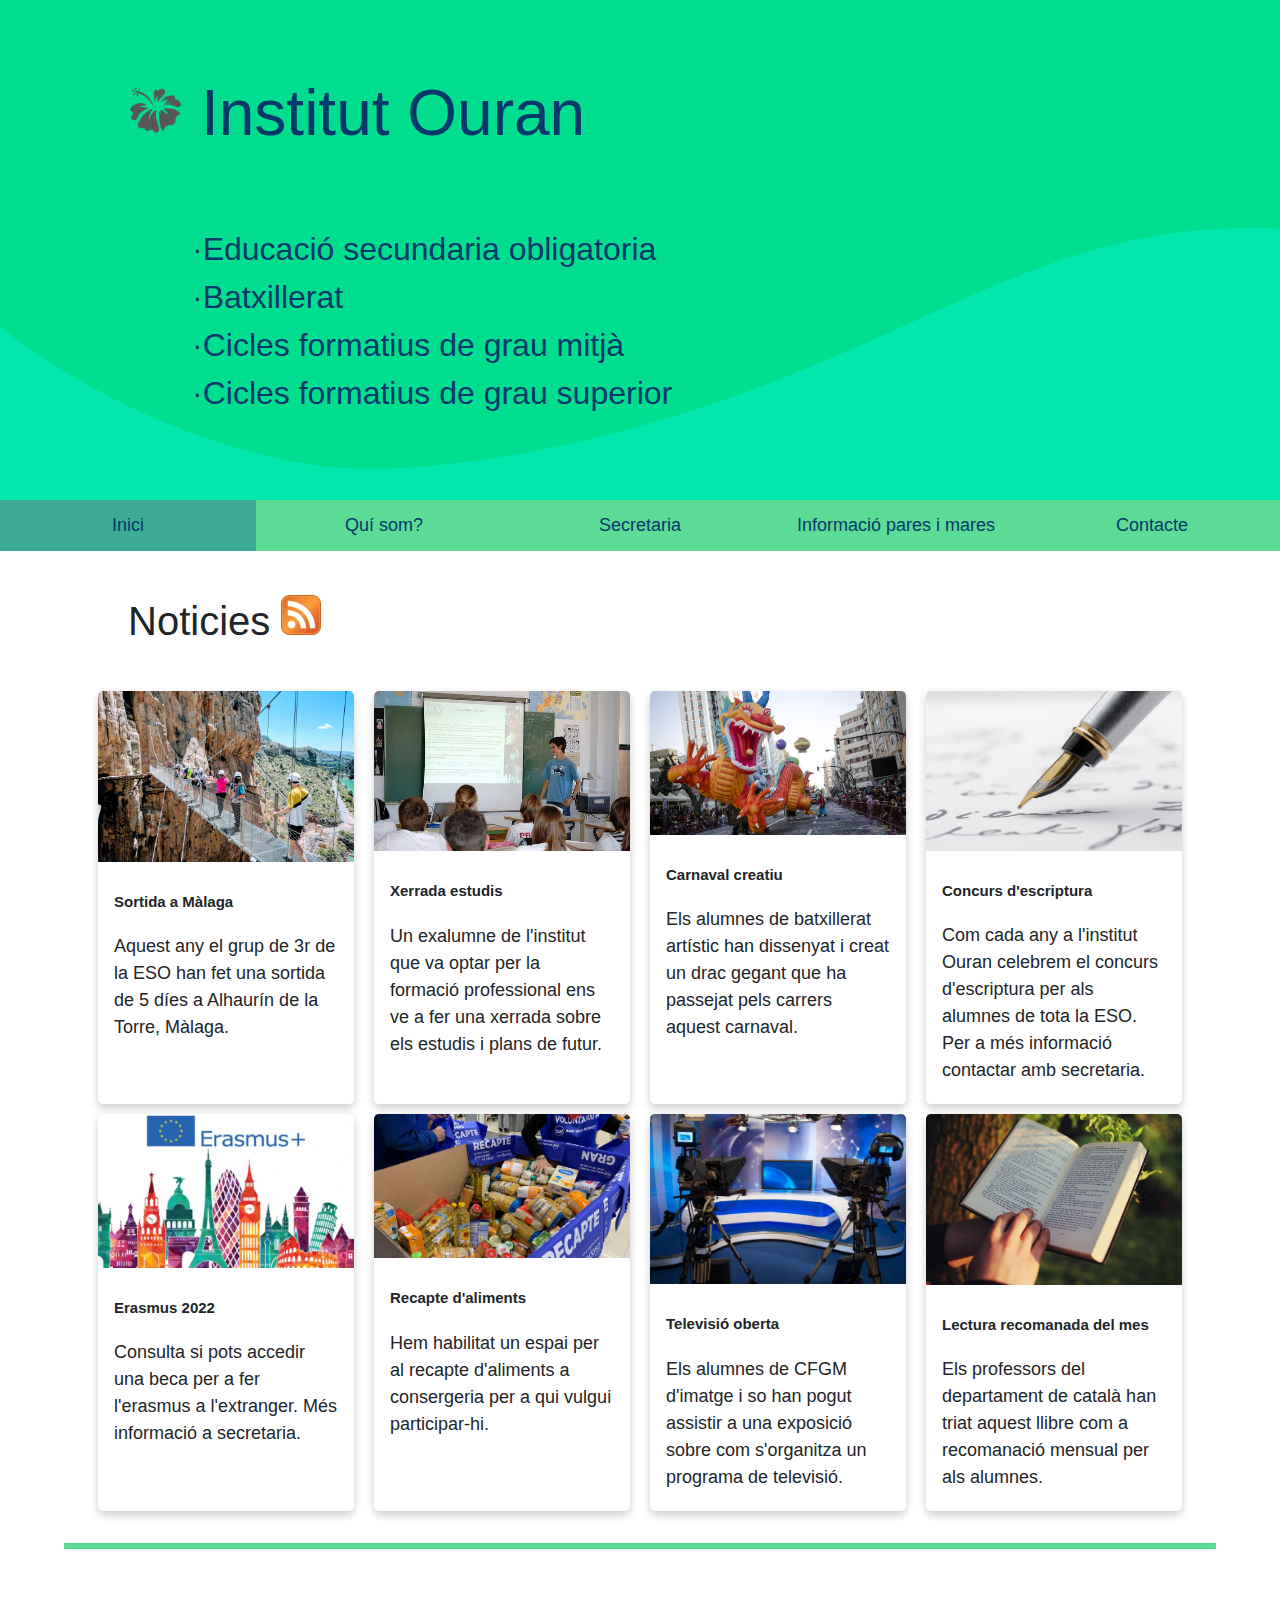
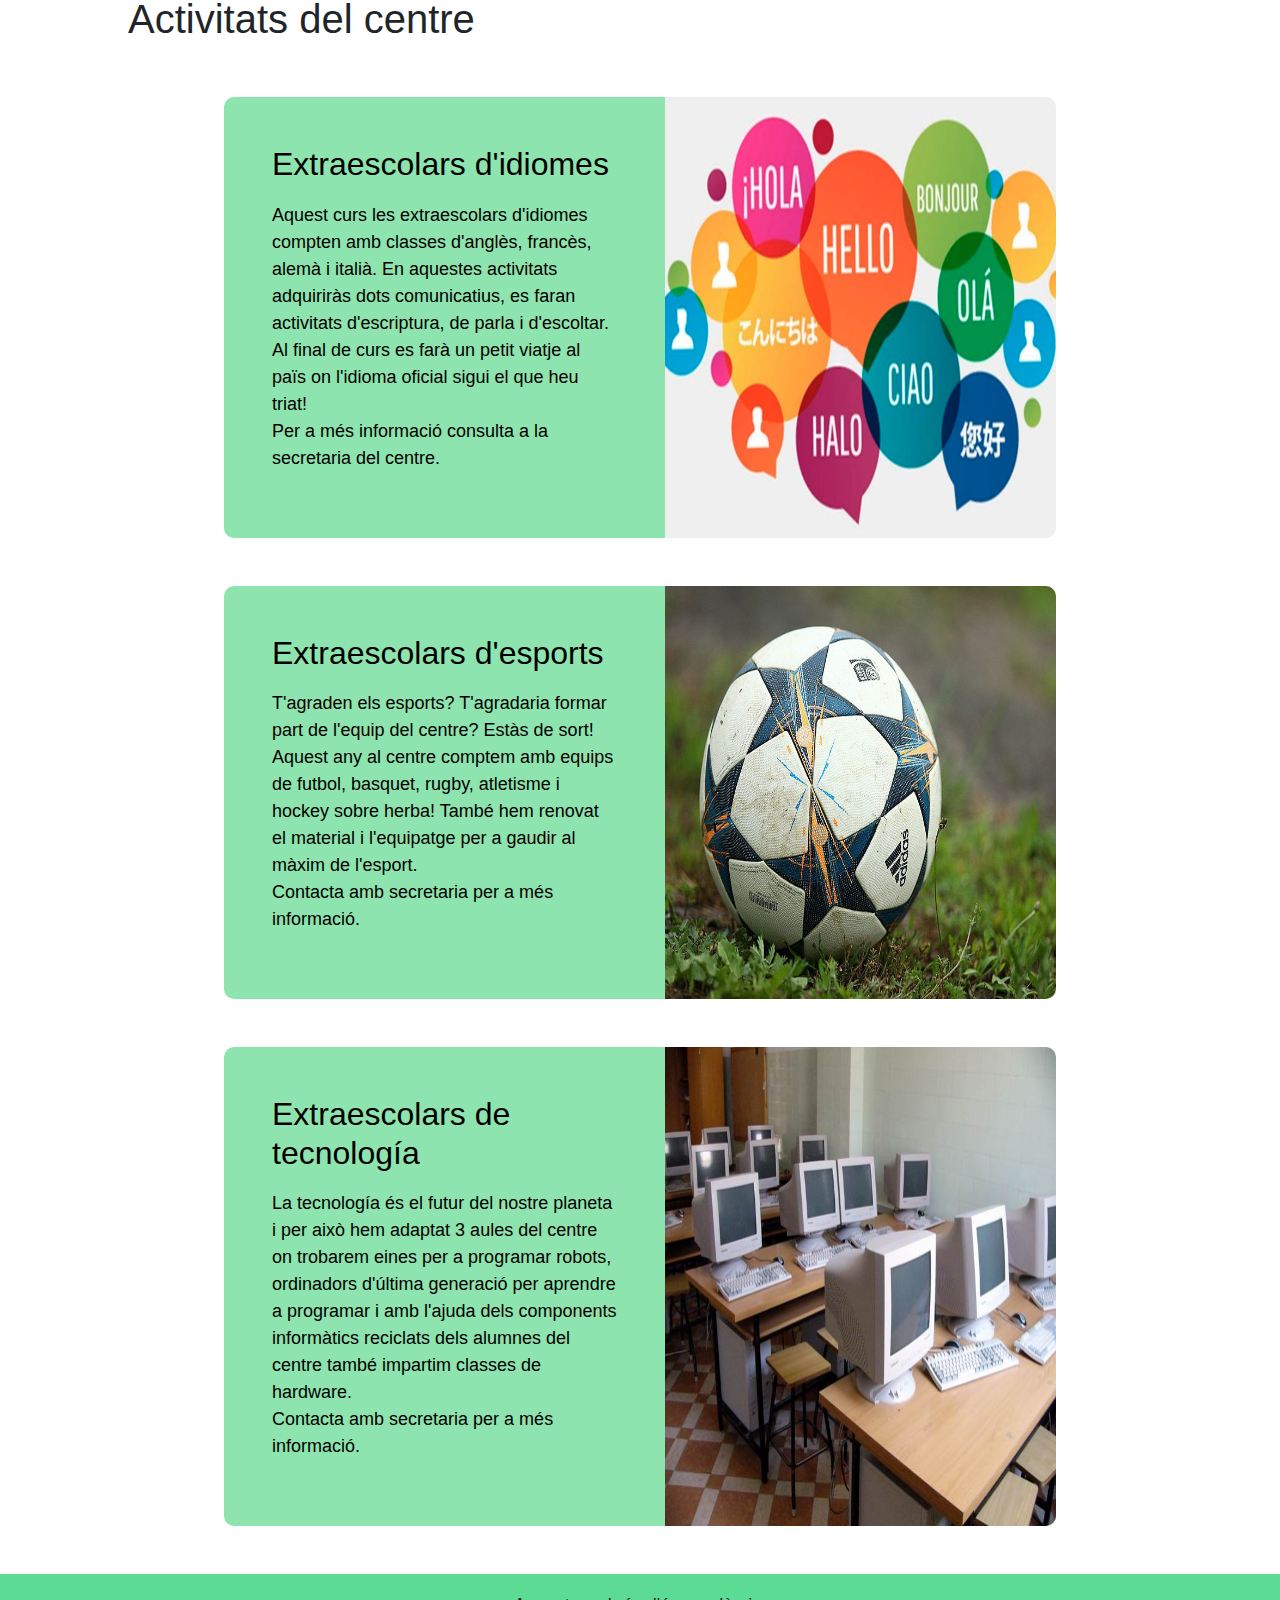
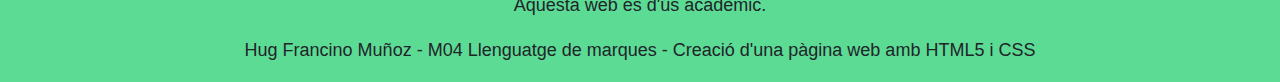
<file: index.html>
<!DOCTYPE html>
<html lang="ca">
<head>
    <meta charset="UTF-8">
    <meta http-equiv="X-UA-Compatible" content="IE=edge">
    <meta name="viewport" content="width=device-width, initial-scale=1.0">
    <link rel="stylesheet" href="estils/css1.css">
    <title>Institut Ouran</title>
</head>
<body>
    <header>

        <div class="img1header">
            <p class="titol"><img class="logo" src="imatges/logoflor.png"> Institut Ouran</p>  
           
            <p class="texttitol">
                ·Educació secundaria obligatoria<br>
                ·Batxillerat<br>
                ·Cicles formatius de grau mitjà<br>
                ·Cicles formatius de grau superior<br>
                
            </p>
            
        </div>
        
        <nav class="navbar">
            <a class="active" href="index.html">Inici</a> 
            <a href="html/quisom.html">Quí som?</a> 
            <a href="html/secretaria.html">Secretaria</a>
            <a href="marespares.html">Informació pares i mares</a>
            <a href="html/contacte.html">Contacte</a>
        </nav>
        
    </header>

    <section>
        
        <p class="titolsection">Noticies <a href="rss_atom/Rss.xml"><img class="rss" src="imatges/rss.png" alt="RSS"></a></p> 
        
            <div class="containercards">
                <div class="card">
                    <img class="imgcard" src="imatges/sortidamalaga.png" alt="sortida">
                    <div class="container">
                    <h4><b>Sortida a Màlaga</b></h4> 
                    <p>Aquest any el grup de 3r de la ESO han fet una sortida de 5 díes a Alhaurín de la Torre, Màlaga.</p> 
                    </div>
                </div>

                <div class="card">
                    <img class="imgcard" src="imatges/exposicioclasse.png" alt="expo">
                    <div class="container">
                    <h4><b>Xerrada estudis</b></h4> 
                    <p>Un exalumne de l'institut que va optar per la formació professional ens ve a fer una xerrada sobre els estudis i plans de futur.</p> 
                    </div>
                </div>

                <div class="card">
                    <img class="imgcard" src="imatges/carnaval.png" alt="carnaval">
                    <div class="container">
                    <h4><b>Carnaval creatiu</b></h4> 
                    <p>Els alumnes de batxillerat artístic han dissenyat i creat un drac gegant que ha passejat pels carrers aquest carnaval.</p> 
                    </div>
                </div>

                <div class="card">
                    <img class="imgcard" src="imatges/escriptura.png" alt="escriptura">
                    <div class="container">
                    <h4><b>Concurs d'escriptura</b></h4> 
                    <p>Com cada any a l'institut Ouran celebrem el concurs d'escriptura per als alumnes de tota la ESO. Per a més informació contactar amb secretaria.</p> 
                    </div>
                </div>

                <div class="card">
                    <img class="imgcard" src="imatges/erasmus.png" alt="erasmus">
                    <div class="container">
                    <h4><b>Erasmus 2022</b></h4> 
                    <p>Consulta si pots accedir una beca per a fer l'erasmus a l'extranger. Més informació a secretaria.</p> 
                    </div>
                </div>

                <div class="card">
                    <img class="imgcard" src="imatges/recapte.png" alt="recapte">
                    <div class="container">
                    <h4><b>Recapte d'aliments</b></h4> 
                    <p>Hem habilitat un espai per al recapte d'aliments a consergeria per a qui vulgui participar-hi.</p> 
                    </div>
                </div>

                <div class="card">
                    <img class="imgcard" src="imatges/televisio.png" alt="televisio">
                    <div class="container">
                    <h4><b>Televisió oberta</b></h4> 
                    <p>Els alumnes de CFGM d'imatge i so han pogut assistir a una exposició sobre com s'organitza un programa de televisió.</p> 
                    </div>
                </div>

                <div class="card">
                    <img class="imgcard" src="imatges/llibre.png" alt="llibre">
                    <div class="container">
                    <h4><b>Lectura recomanada del mes</b></h4> 
                    <p>Els professors del departament de català han triat aquest llibre com a recomanació mensual per als alumnes.</p> 
                    </div>
                </div>
            </div>
            <br>
            <hr size="8" width="90%" color="#5cdb95">
        <p class="titolsection">Activitats del centre</p>
            <div class="tarjeta">
                <div class="contenido">
                    <div class="ladoIzq">
                    <h2 class="titulo">Extraescolars d'idiomes</h2>
                    <div class="cuerpo">
                        <p>Aquest curs les extraescolars d'idiomes compten amb classes d'anglès, francès, alemà i italià.
                           En aquestes activitats adquiriràs dots comunicatius, es faran activitats d'escriptura, de parla i d'escoltar.
                           Al final de curs es farà un petit viatje al païs on l'idioma oficial sigui el que heu triat!
                           <br>
                           Per a més informació consulta a la secretaria del centre.
                        </p>
                    </div>
                </div>
                <div class="ladoDer">
                    <img src="imatges/idiomes.png" /></div>
                </div>
            </div>

            <div class="tarjeta">
                <div class="contenido">
                    <div class="ladoIzq">
                    <h2 class="titulo">Extraescolars d'esports</h2>
                    <div class="cuerpo">
                        <p>T'agraden els esports? T'agradaria formar part de l'equip del centre? Estàs de sort!
                           <br>
                           Aquest any al centre comptem amb equips de futbol, basquet, rugby, atletisme i hockey sobre herba!
                           També hem renovat el material i l'equipatge per a gaudir al màxim de l'esport.
                           <br>
                           Contacta amb secretaria per a més informació.
                        </p>
                    </div>
                </div>
                <div class="ladoDer">
                    <img src="imatges/futbol.png" /></div>
                </div>
            </div>

            <div class="tarjeta">
                <div class="contenido">
                    <div class="ladoIzq">
                    <h2 class="titulo">Extraescolars de tecnología</h2>
                    <div class="cuerpo">
                        <p>La tecnología és el futur del nostre planeta i per això hem adaptat 3 aules del centre on trobarem eines per 
                           a programar robots, ordinadors d'última generació per aprendre a programar i amb l'ajuda dels components informàtics
                           reciclats dels alumnes del centre també impartim classes de hardware.
                           <br>
                           Contacta amb secretaria per a més informació.
                        </p>
                    </div>
                </div>
                <div class="ladoDer">
                    <img src="imatges/ordinadors.png" /></div>
                </div>
            </div>
    </section>
</body>

<footer>
    <div class="footer">
        <div>
            <p>Aquesta web és d'ús acadèmic.</p>
            <p>Hug Francino Muñoz - M04 Llenguatge de marques - Creació d'una pàgina web amb HTML5 i CSS</p>
        </div>
    </div>
</footer>
</html>
</file>
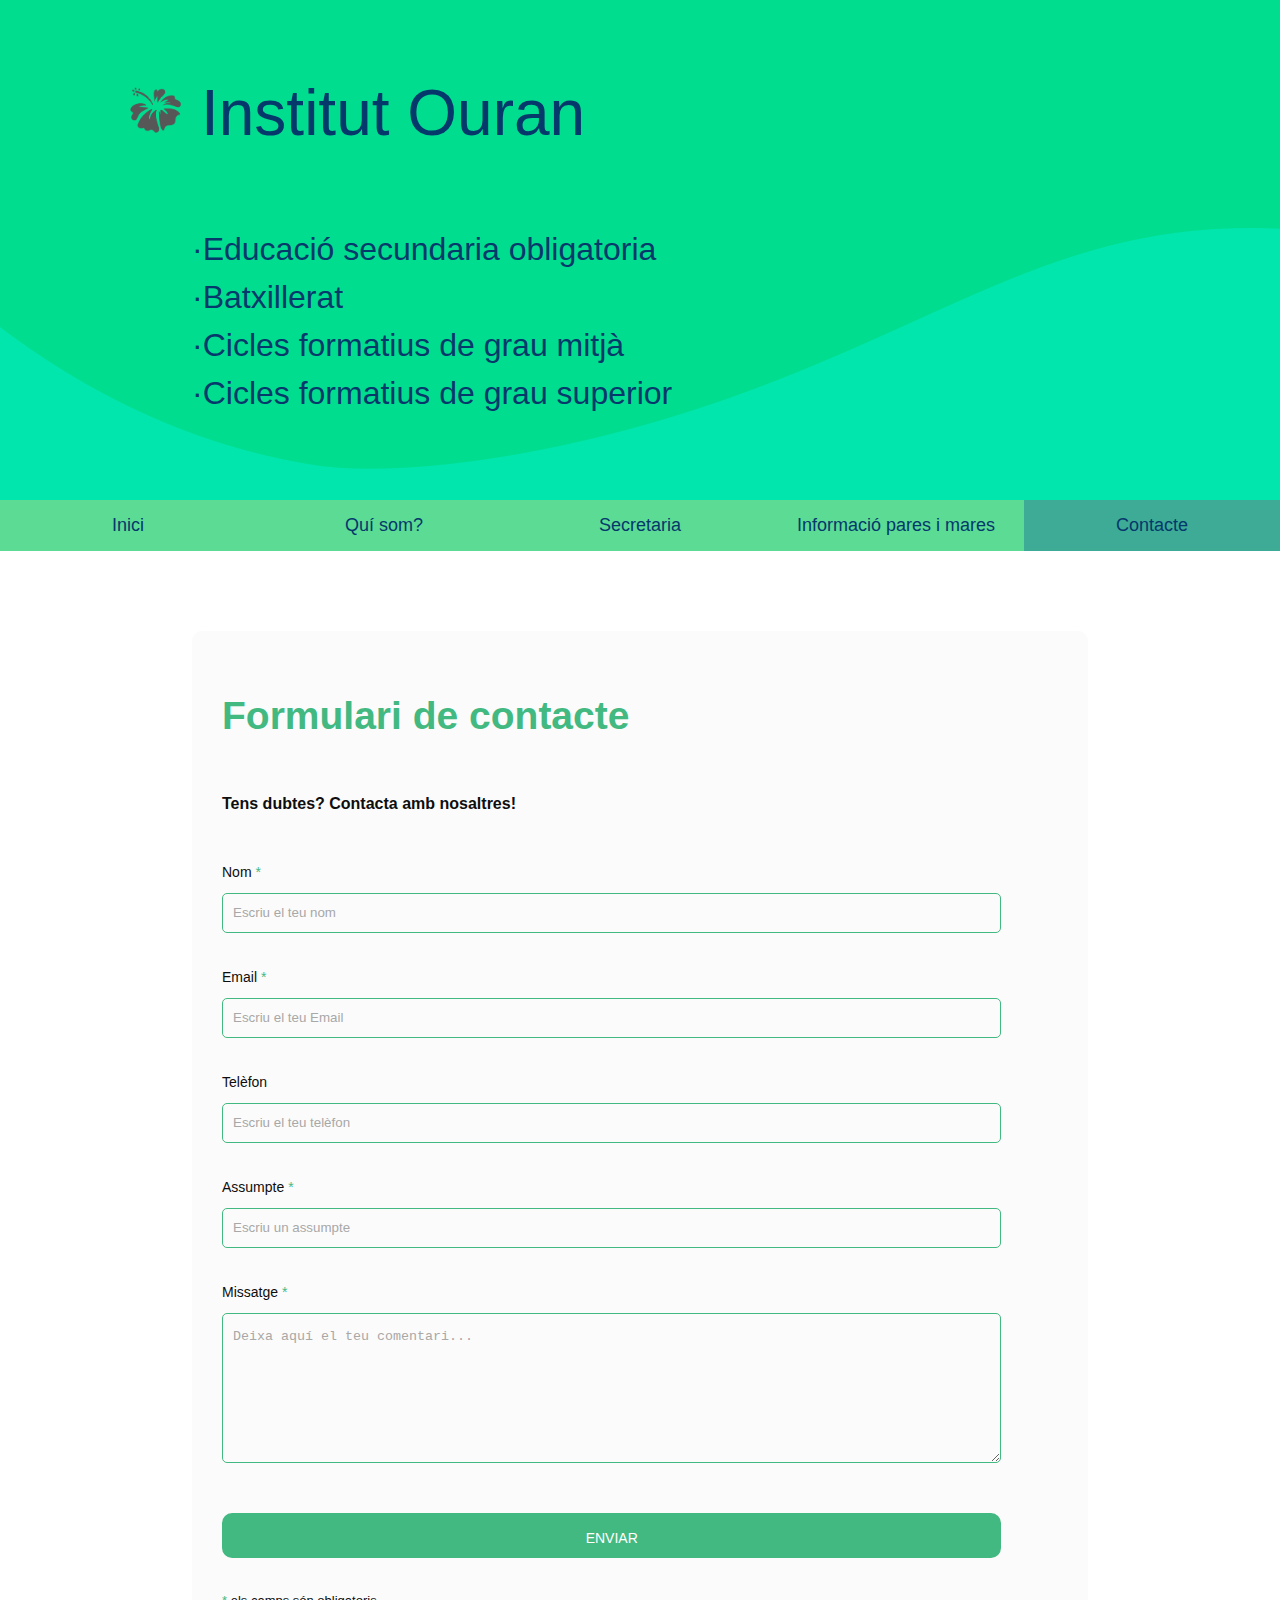
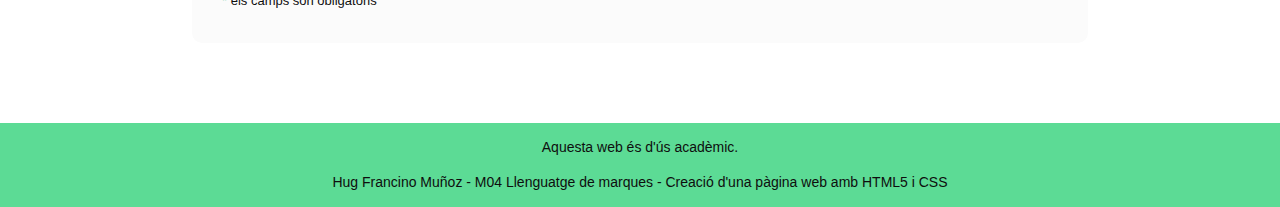
<file: html/contacte.html>
<!DOCTYPE html>
<html lang="ca">
<head>
    <meta charset="UTF-8">
    <meta http-equiv="X-UA-Compatible" content="IE=edge">
    <meta name="viewport" content="width=device-width, initial-scale=1.0">
    <link rel="stylesheet" href="../estils/css1.css">
    <link href="../estils/formulario.css" rel="stylesheet" type="text/css">
    <title>Institut Ouran</title>
</head>
<body>
    <header>

        <div class="img1header">
            <p class="titol"><img class="logo" src="../imatges/logoflor.png"> Institut Ouran</p>  
           
            <p class="texttitol">
                ·Educació secundaria obligatoria<br>
                ·Batxillerat<br>
                ·Cicles formatius de grau mitjà<br>
                ·Cicles formatius de grau superior<br>
            </p>
            
        </div>
        
        <nav class="navbar">
            <a href="../index.html">Inici</a> 
            <a href="quisom.html">Quí som?</a> 
            <a href="secretaria.html">Secretaria</a>
            <a href="marespares.html">Informació pares i mares</a>
            <a class="active "href="#">Contacte</a>
        </nav>
        
    </header>

    <section>
        <div style="width: 70%;" class="contact_form">

            <div class="formulario">      
              <h1>Formulari de contacte</h1>
                <h3>Tens dubtes? Contacta amb nosaltres!</h3>
        
        
                  <form action="submeter-formulario.php" method="post">       
        
                    
                        <p>
                          <label for="nombre" class="colocar_nombre">Nom
                            <span class="obligatorio">*</span>
                          </label>
                            <input style="width: 90%;" type="text" name="introducir_nombre" id="nombre" required="obligatorio" placeholder="Escriu el teu nom">
                        </p>
                      
                        <p>
                          <label for="email" class="colocar_email">Email
                            <span class="obligatorio">*</span>
                          </label>
                            <input style="width: 90%;" type="email" name="introducir_email" id="email" required="obligatorio" placeholder="Escriu el teu Email">
                        </p>
                    
                        <p>
                          <label for="telefone" class="colocar_telefono">Telèfon
                          </label>
                            <input style="width: 90%;" type="tel" name="introducir_telefono" id="telefono" placeholder="Escriu el teu telèfon">
                        </p>        
                      
                        <p>
                          <label for="asunto" class="colocar_asunto">Assumpte
                            <span class="obligatorio">*</span>
                          </label>
                            <input style="width: 90%;" type="text" name="introducir_asunto" id="assunto" required="obligatorio" placeholder="Escriu un assumpte">
                        </p>    
                      
                        <p>
                          <label for="mensaje" class="colocar_mensaje">Missatge
                            <span class="obligatorio">*</span>
                          </label>                     
                                            <textarea style="width: 90%;" name="introducir_mensaje" class="texto_mensaje" id="mensaje" required="obligatorio" placeholder="Deixa aquí el teu comentari..."></textarea> 
                                        </p>                    
                      
                        <button style="width: 90%;" type="submit" name="enviar_formulario" id="enviar"><p>Enviar</p></button>
        
                        <p class="aviso">
                          <span class="obligatorio"> * </span>els camps són obligatoris
                        </p>          
                  </form>
            </div>  
          </div>

    </section>       
</body>

<footer>
    <div class="footer">
        <div>
            <p>Aquesta web és d'ús acadèmic.</p>
            <p>Hug Francino Muñoz - M04 Llenguatge de marques - Creació d'una pàgina web amb HTML5 i CSS</p>
        </div>
    </div>
</footer>
</html>
</file>
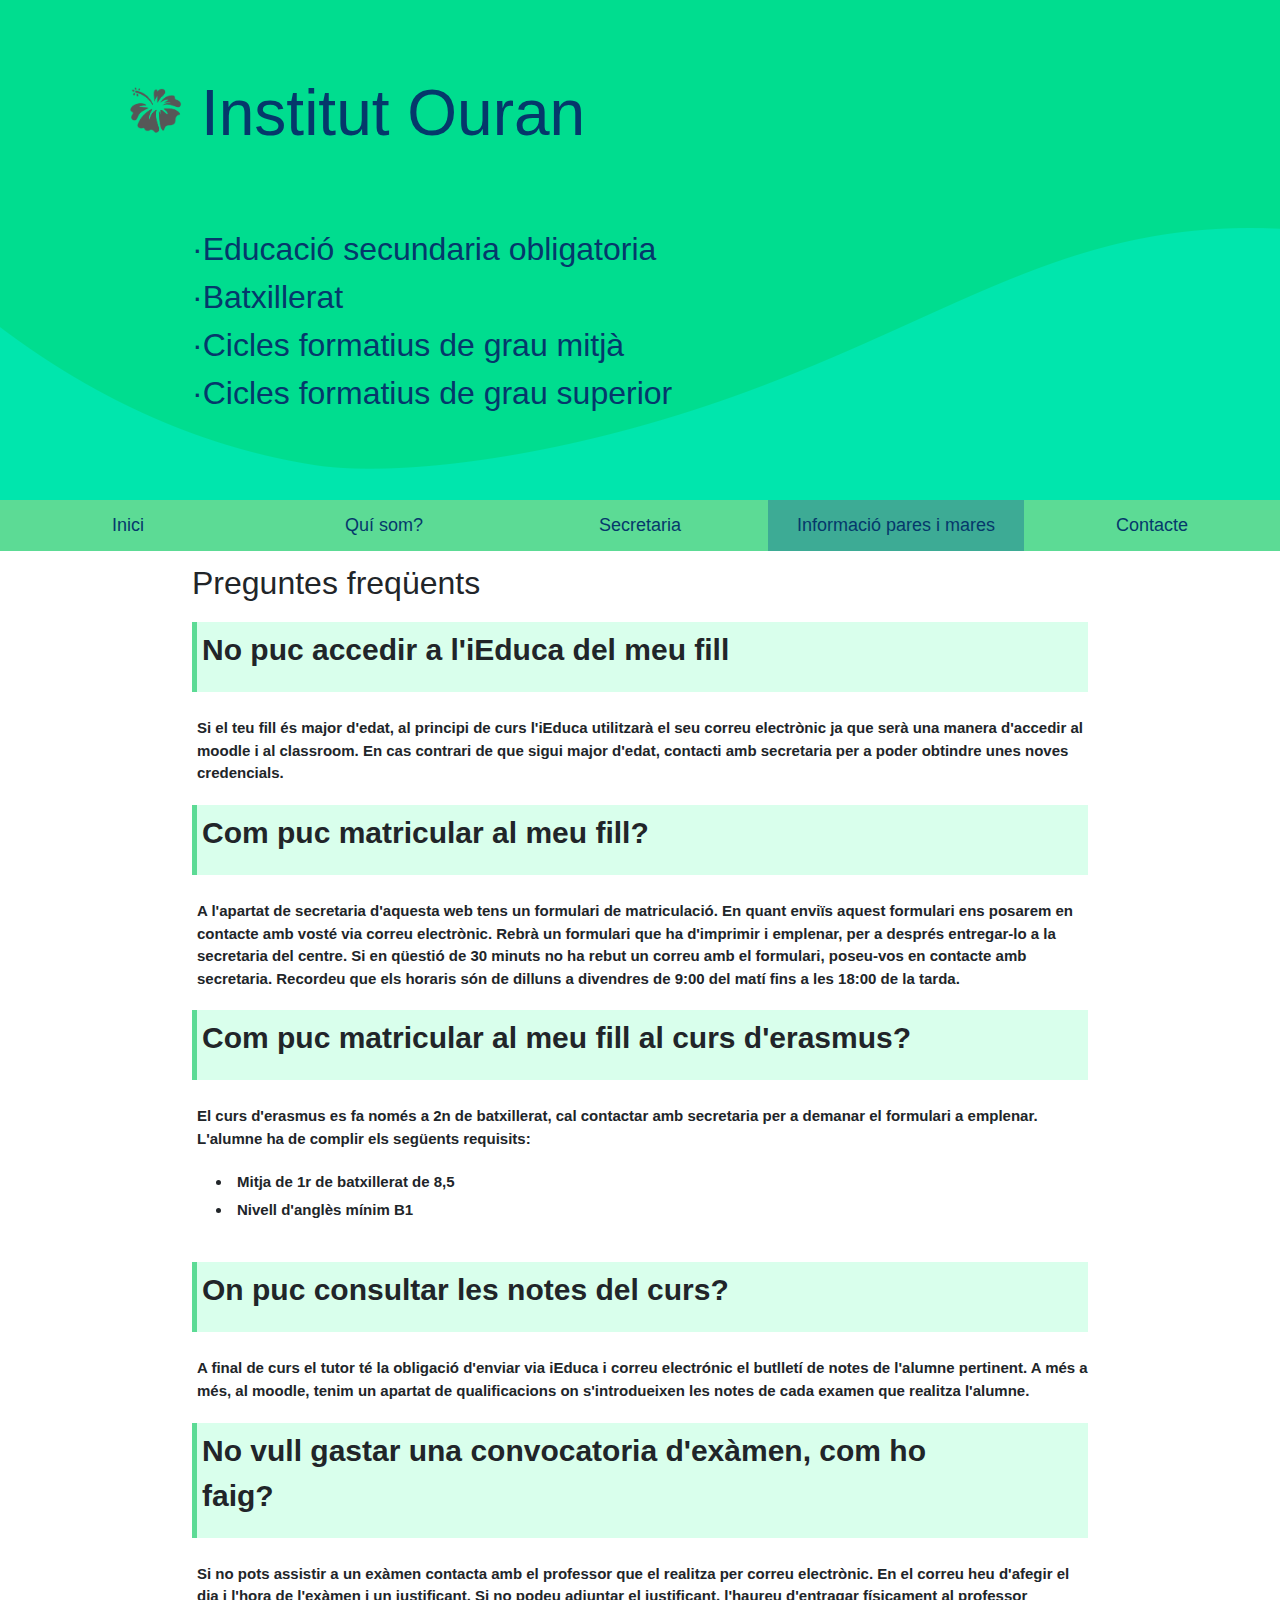
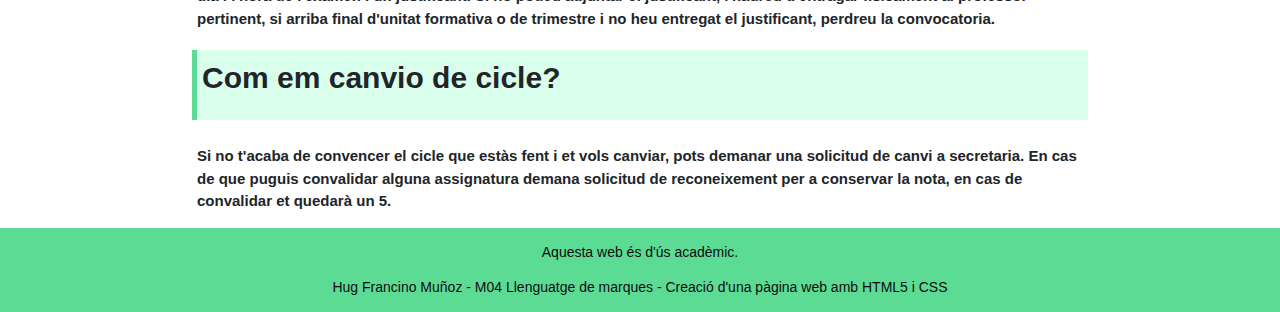
<file: html/marespares.html>
<!DOCTYPE html>
<html lang="ca">
<head>
    <meta charset="UTF-8">
    <meta http-equiv="X-UA-Compatible" content="IE=edge">
    <meta name="viewport" content="width=device-width, initial-scale=1.0">
    <link rel="stylesheet" href="../estils/css1.css">
    <link href="../estils/formulario.css" rel="stylesheet" type="text/css">
    <title>Institut Ouran</title>
</head>
<body>
    <header>

        <div class="img1header">
            <p class="titol"><img class="logo" src="../imatges/logoflor.png"> Institut Ouran</p>  
           
            <p class="texttitol">
                ·Educació secundaria obligatoria<br>
                ·Batxillerat<br>
                ·Cicles formatius de grau mitjà<br>
                ·Cicles formatius de grau superior<br>
            </p>
            
        </div>
        
        <nav class="navbar">
            <a href="../index.html">Inici</a> 
            <a href="quisom.html">Quí som?</a> 
            <a href="secretaria.html">Secretaria</a>
            <a class="active" href="#">Informació pares i mares</a>
            <a href="contacte.html">Contacte</a>
        </nav>
        
    </header>

    <section>
        
        <div class="infomarespares">
            <h2>Preguntes freqüents</h2>
            <div>
                <h1>No puc accedir a l'iEduca del meu fill</h1>
                    <p>Si el teu fill és major d'edat, al principi de curs l'iEduca utilitzarà el seu correu electrònic ja que serà una manera d'accedir al moodle i al classroom.
                       En cas contrari de que sigui major d'edat, contacti amb secretaria per a poder obtindre unes noves credencials.
                    </p>
                
                <h1>Com puc matricular al meu fill?</h1>
                    <p>A l'apartat de secretaria d'aquesta web tens un formulari de matriculació. En quant enviïs aquest formulari ens posarem en contacte amb vosté via correu electrònic.
                        Rebrà un formulari que ha d'imprimir i emplenar, per a després entregar-lo a la secretaria del centre.
                        Si en qüestió de 30 minuts no ha rebut un correu amb el formulari, poseu-vos en contacte amb secretaria.
                        Recordeu que els horaris són de dilluns a divendres de 9:00 del matí fins a les 18:00 de la tarda.
                    </p>

                <h1>Com puc matricular al meu fill al curs d'erasmus?</h1>
                    <p>El curs d'erasmus es fa només a 2n de batxillerat, cal contactar amb secretaria per a demanar el formulari a emplenar. L'alumne ha de complir els següents requisits:
                        <ul>
                            <li>Mitja de 1r de batxillerat de 8,5</li>
                            <li>Nivell d'anglès mínim B1</li>
                        </ul>
                    </p>

                <h1>On puc consultar les notes del curs?</h1>
                    <p>A final de curs el tutor té la obligació d'enviar via iEduca i correu electrónic el butlletí de notes de l'alumne pertinent.
                       A més a més, al moodle, tenim un apartat de qualificacions on s'introdueixen les notes de cada examen que realitza l'alumne.
                    </p>

                <h1>No vull gastar una convocatoria d'exàmen, com ho faig?</h1>
                    <p>Si no pots assistir a un exàmen contacta amb el professor que el realitza per correu electrònic. En el correu heu d'afegir el dia i l'hora de l'exàmen i un justificant. 
                       Si no podeu adjuntar el justificant, l'haureu d'entragar físicament al professor pertinent, si arriba final d'unitat formativa o de trimestre i no heu entregat el
                       justificant, perdreu la convocatoria.
                    </p>

                <h1>Com em canvio de cicle?</h1>
                    <p>Si no t'acaba de convencer el cicle que estàs fent i et vols canviar, pots demanar una solicitud de canvi a secretaria. En cas de que puguis convalidar alguna
                        assignatura demana solicitud de reconeixement per a conservar la nota, en cas de convalidar et quedarà un 5.
                    </p>
                
            </div>
        </div>
    </section>       
</body>

<footer>
    <div class="footer">
        <div>
            <p>Aquesta web és d'ús acadèmic.</p>
            <p>Hug Francino Muñoz - M04 Llenguatge de marques - Creació d'una pàgina web amb HTML5 i CSS</p>
        </div>
    </div>
</footer>
</html>
</file>
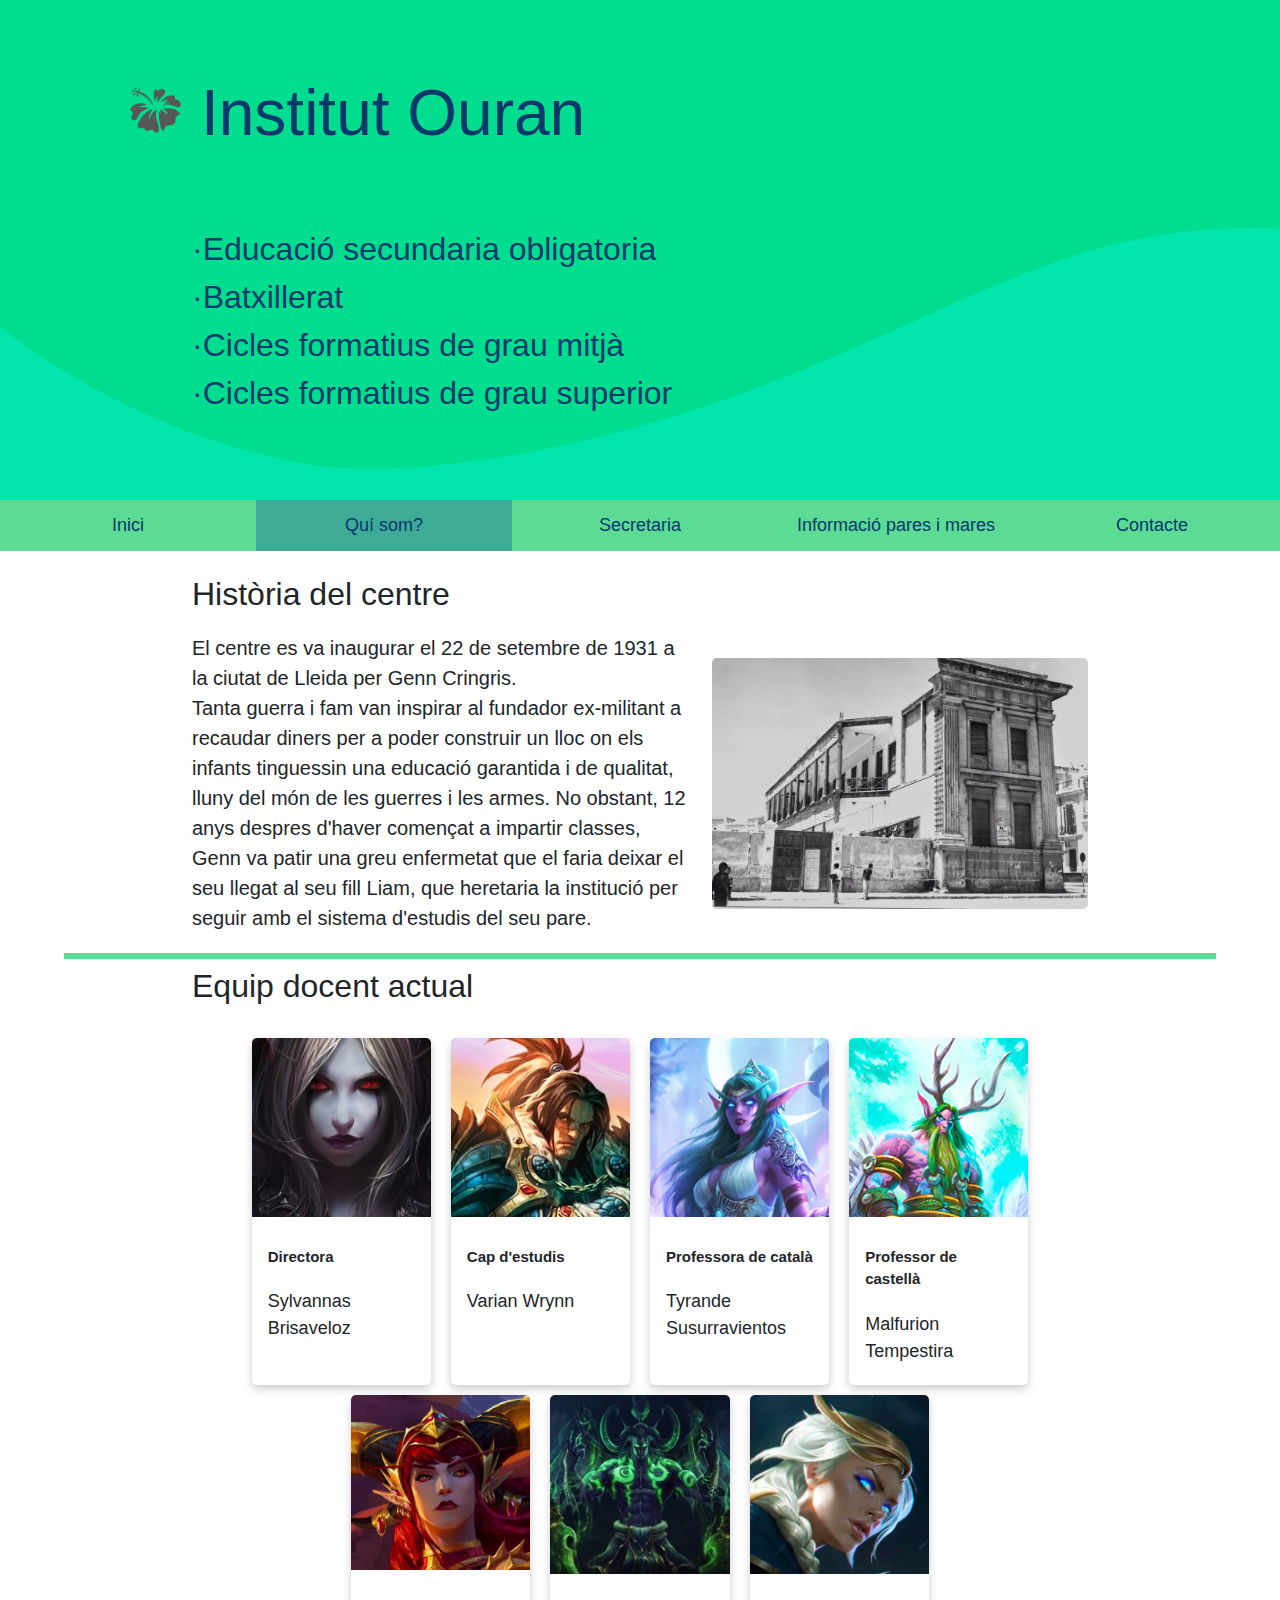
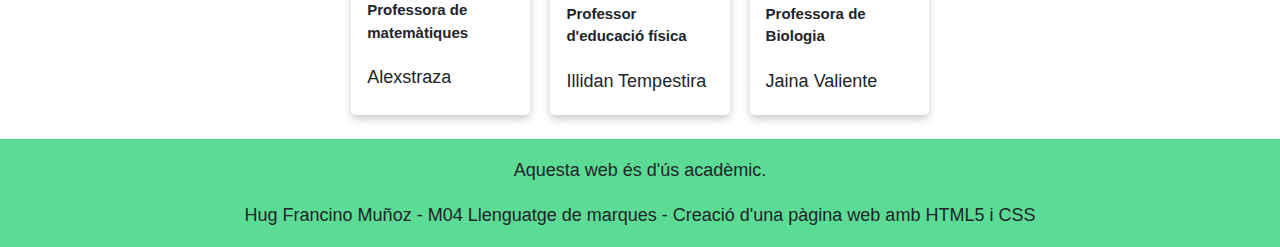
<file: html/quisom.html>
<!DOCTYPE html>
<html lang="ca">
<head>
    <meta charset="UTF-8">
    <meta http-equiv="X-UA-Compatible" content="IE=edge">
    <meta name="viewport" content="width=device-width, initial-scale=1.0">
    <link rel="stylesheet" href="../estils/css1.css">
    <title>Institut Ouran</title>
</head>
<body>
    <header>

        <div class="img1header">
            <p class="titol"><img class="logo" src="../imatges/logoflor.png"> Institut Ouran</p>  
           
            <p class="texttitol">
                ·Educació secundaria obligatoria<br>
                ·Batxillerat<br>
                ·Cicles formatius de grau mitjà<br>
                ·Cicles formatius de grau superior<br>
                
            </p>
            
        </div>
        
        <nav class="navbar">
            <a href="../index.html">Inici</a> 
            <a class="active" href="#">Quí som?</a> 
            <a href="secretaria.html">Secretaria</a>
            <a href="marespares.html">Informació pares i mares</a>
            <a href="contacte.html">Contacte</a>
        </nav>
        
    </header>

    <section>
        <div class="historia">
            <br>
            <h2>Història del centre</h2>
            
            <p class="pflex">
                El centre es va inaugurar el 22 de setembre de 1931 a la ciutat de Lleida per Genn Cringris. <br>
                Tanta guerra i fam van inspirar al fundador ex-militant a recaudar diners per a poder construir un lloc on els infants tinguessin una educació
                garantida i de qualitat, lluny del món de les guerres i les armes. No obstant, 12 anys despres d'haver començat a impartir classes, Genn va patir
                una greu enfermetat que el faria deixar el seu llegat al seu fill Liam, que heretaria la institució per seguir amb el sistema d'estudis del seu pare.
                <img class="imghistoria" src="../imatges/institut.png">
            </p>
        </div>

        <hr size="8" width="90%" color="#5cdb95">
        
        <div class="historia">
            <h2>Equip docent actual</h2> <br>
            <div class="containercards">
                <div class="card">
                    <img class="imgcard" src="../imatges/sylvanas.png" alt="sortida">
                    <div class="container">
                    <h4><b>Directora</b></h4> 
                    <p>Sylvannas Brisaveloz</p> 
                    </div>
                </div>

                <div class="card">
                    <img class="imgcard" src="../imatges/varian.png" alt="sortida">
                    <div class="container">
                    <h4><b>Cap d'estudis</b></h4> 
                    <p>Varian Wrynn</p> 
                    </div>
                </div>

                <div class="card">
                    <img class="imgcard" src="../imatges/tyrande.png" alt="sortida">
                    <div class="container">
                    <h4><b>Professora de català</b></h4> 
                    <p>Tyrande Susurravientos</p> 
                    </div>
                </div>

                <div class="card">
                    <img class="imgcard" src="../imatges/malfurion.png" alt="sortida">
                    <div class="container">
                    <h4><b>Professor de castellà</b></h4> 
                    <p>Malfurion Tempestira</p> 
                    </div>
                </div>

                <div class="card">
                    <img class="imgcard" src="../imatges/alexstraza.png" alt="sortida">
                    <div class="container">
                    <h4><b>Professora de matemàtiques</b></h4> 
                    <p>Alexstraza</p> 
                    </div>
                </div>

                <div class="card">
                    <img class="imgcard" src="../imatges/illidan.png" alt="sortida">
                    <div class="container">
                    <h4><b>Professor d'educació física</b></h4> 
                    <p>Illidan Tempestira</p> 
                    </div>
                </div>

                <div class="card">
                    <img class="imgcard" src="../imatges/jaina.png" alt="sortida">
                    <div class="container">
                    <h4><b>Professora de Biologia</b></h4> 
                    <p>Jaina Valiente</p> 
                    </div>
                </div>
            </div>
        </div>
        <br>
    </section>       
</body>

<footer>
    <div class="footer">
        <div>
            <p>Aquesta web és d'ús acadèmic.</p>
            <p>Hug Francino Muñoz - M04 Llenguatge de marques - Creació d'una pàgina web amb HTML5 i CSS</p>
        </div>
    </div>
</footer>
</html>
</file>
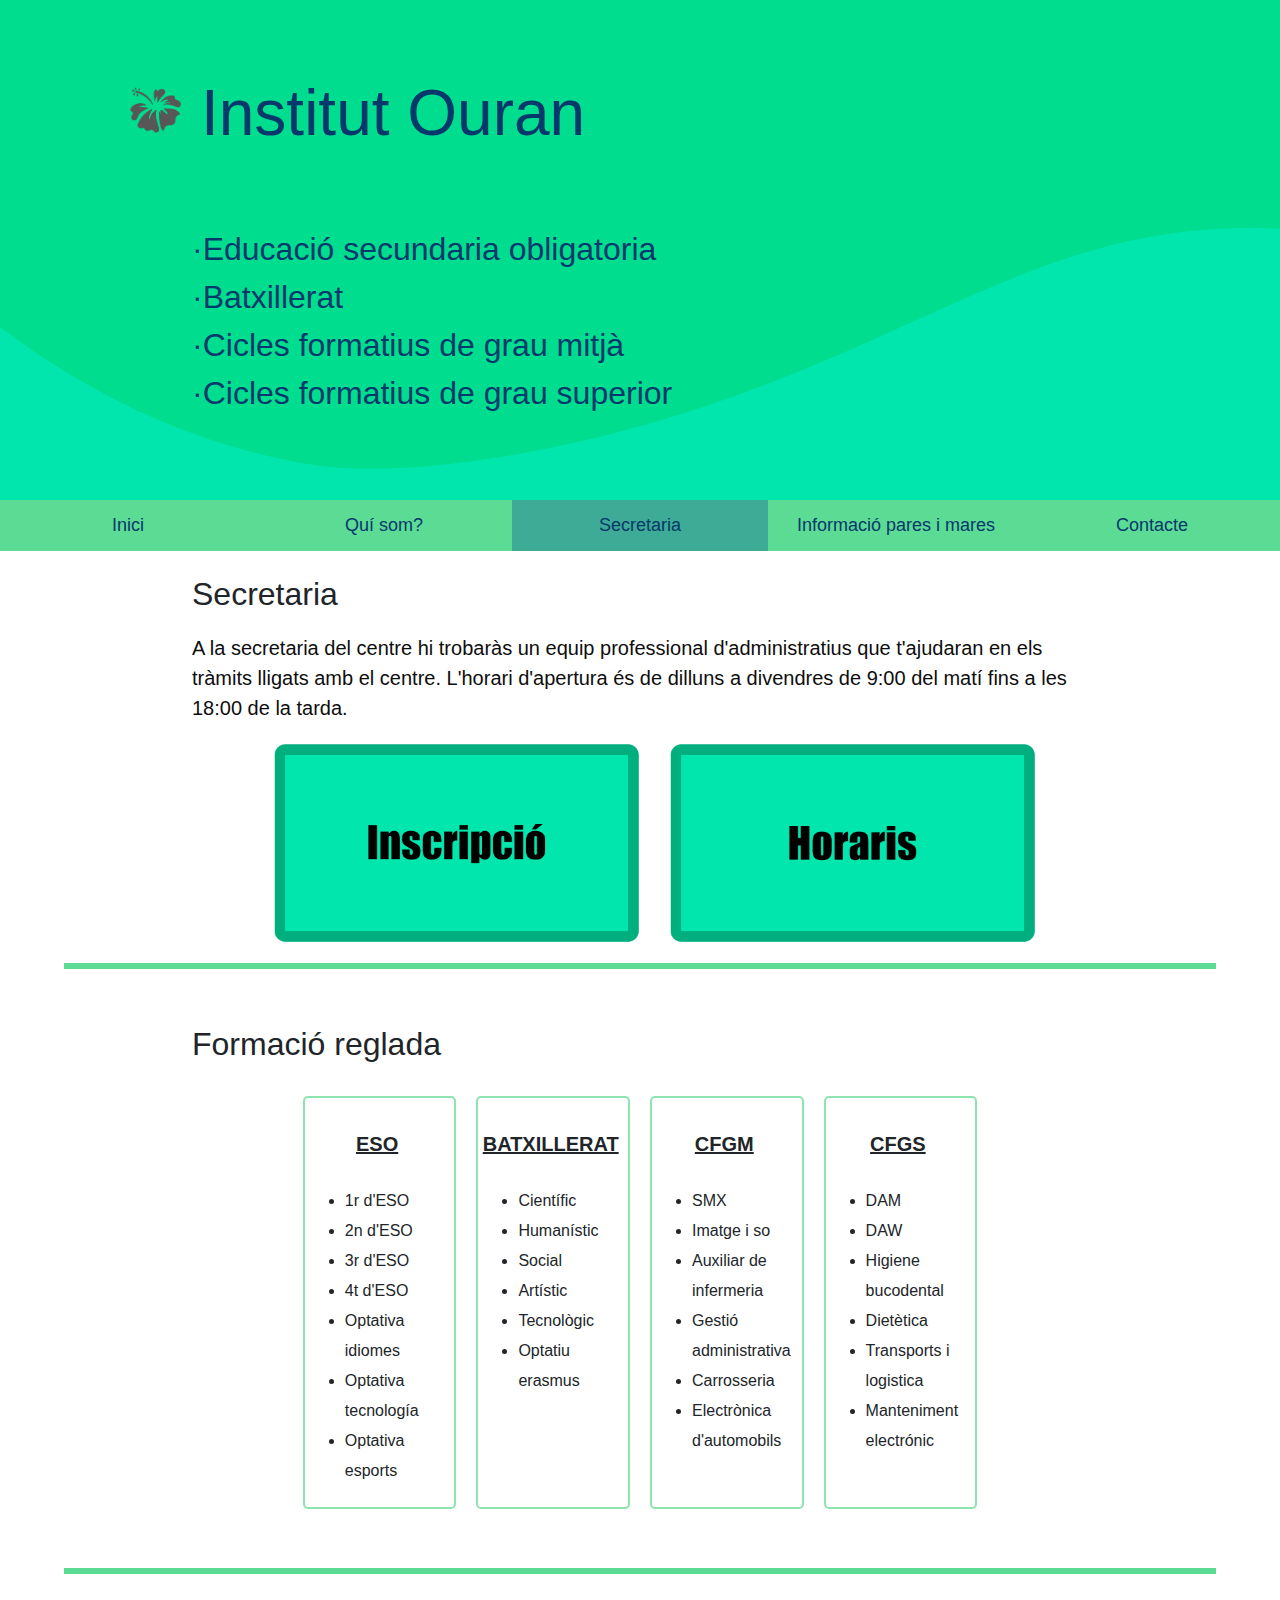
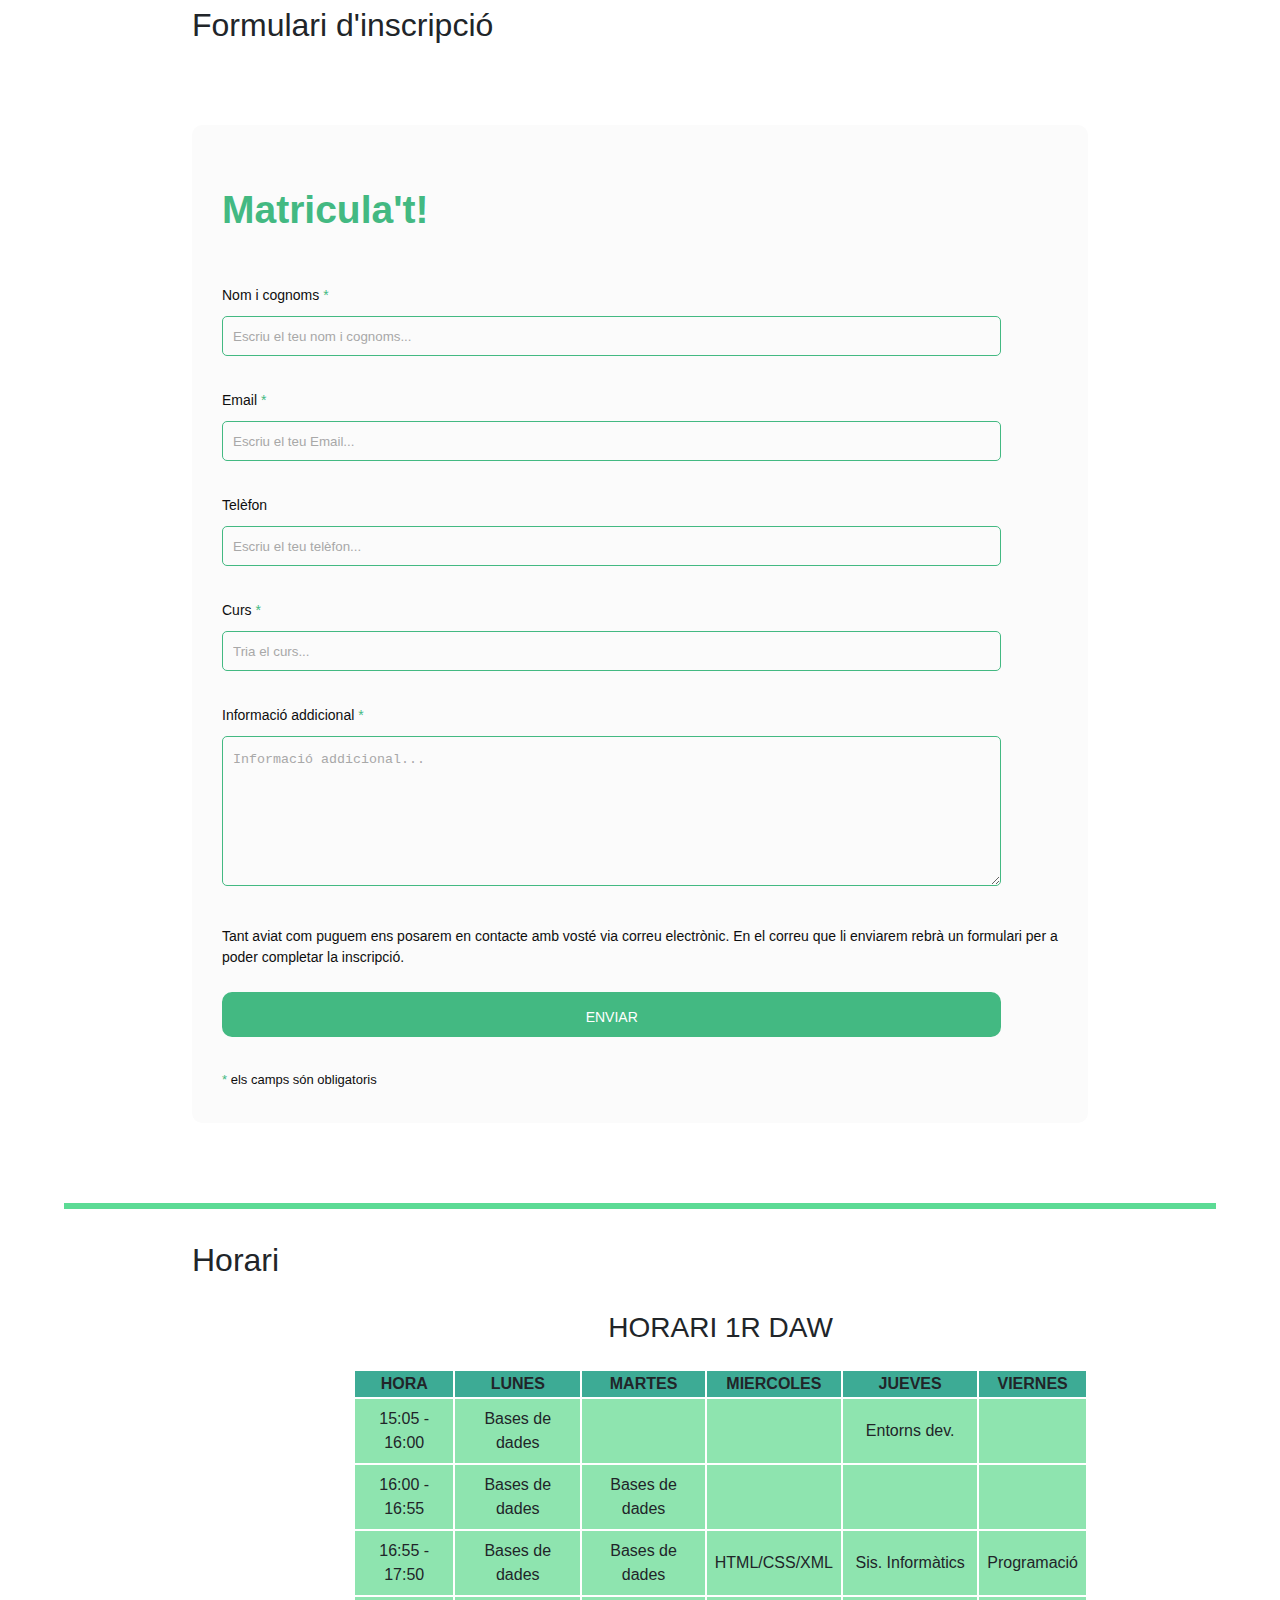
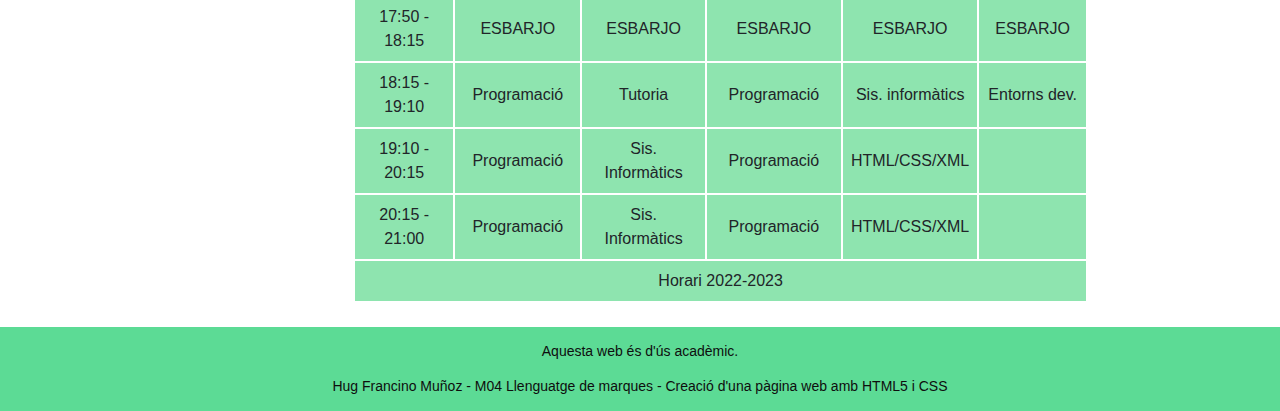
<file: html/secretaria.html>
<!DOCTYPE html>
<html lang="ca">
<head>
    <meta charset="UTF-8">
    <meta http-equiv="X-UA-Compatible" content="IE=edge">
    <meta name="viewport" content="width=device-width, initial-scale=1.0">
    <link rel="stylesheet" href="../estils/css1.css">
    <link href="../estils/formulario.css" rel="stylesheet" type="text/css">
    <title>Institut Ouran</title>
</head>
<body>
    <header>

        <div class="img1header">
            <p class="titol"><img class="logo" src="../imatges/logoflor.png"> Institut Ouran</p>  
           
            <p class="texttitol">
                ·Educació secundaria obligatoria<br>
                ·Batxillerat<br>
                ·Cicles formatius de grau mitjà<br>
                ·Cicles formatius de grau superior<br>
            </p>
            
        </div>
        
        <nav class="navbar">
            <a href="../index.html">Inici</a> 
            <a href="quisom.html">Quí som?</a> 
            <a class="active" href="#">Secretaria</a>
            <a href="marespares.html">Informació pares i mares</a>
            <a href="contacte.html">Contacte</a>
        </nav>
        
    </header>

    <section>
        <div class="secretaria">
            <br>
            <h2>Secretaria</h2>
            <p class="p1">A la secretaria del centre hi trobaràs un equip professional d'administratius que t'ajudaran en els tràmits lligats amb el centre. 
               L'horari d'apertura és de dilluns a divendres de 9:00 del matí fins a les 18:00 de la tarda.
            </p>
            <p class="imgcenter">
                <a href="#cap1" ><img src="../imatges/inscripcio.png" alt="ins"></a>  
                <a href="#cap2"><img  src="../imatges/horaris.png" alt="ins"></a> 
            </p>
        </div>
        
        <hr size="8" width="90%" color="#5cdb95">
        
        <br>

        <div class="secretaria">
            <br>
            <h2>Formació reglada</h2>
            <br>
        </div>

        <div class="formacio">
                <div class="formaciolist">
                    <h4><b>ESO</b></h4> 
                        <ul>
                            <li>1r d'ESO</li>
                            <li>2n d'ESO</li>
                            <li>3r d'ESO</li>
                            <li>4t d'ESO</li>
                            <li>Optativa idiomes</li>
                            <li>Optativa tecnología</li>
                            <li>Optativa esports</li>
                        </ul>
                </div>

                <div class="formaciolist">
                    <h4><b>BATXILLERAT</b></h4> 
                        <ul>
                            <li>Científic</li>
                            <li>Humanístic</li>
                            <li>Social</li>
                            <li>Artístic</li>
                            <li>Tecnològic</li>
                            <li>Optatiu erasmus</li>
                        </ul>
                </div>

                <div class="formaciolist">
                    <h4><b>CFGM</b></h4> 
                        <ul>
                            <li>SMX</li>
                            <li>Imatge i so</li>
                            <li>Auxiliar de infermeria</li>
                            <li>Gestió administrativa</li>
                            <li>Carrosseria</li>
                            <li>Electrònica d'automobils</li>
                        </ul>
                </div>

                <div class="formaciolist">
                    <h4><b>CFGS</b></h4> 
                        <ul>
                            <li>DAM</li>
                            <li>DAW</li>
                            <li>Higiene bucodental</li>
                            <li>Dietètica</li>
                            <li>Transports i logistica</li>
                            <li>Manteniment electrónic</li>
                        </ul>
                </div>

                
        </div>
        
        <hr size="8" width="90%" color="#5cdb95">
        
        <div id="cap1" class="inscripcions">
            <br>
            <h2>Formulari d'inscripció</h2>
            <!--Aqui comença el meu formulari de contacte-->

            <div style="width: 100%;" class="contact_form">

                <div class="formulario">      
                  <h1>Matricula't!</h1>

                      <form action="submeter-formulario.php" method="post">       
            
                        
                            <p>
                              <label for="nombre" class="colocar_nombre">Nom i cognoms
                                <span class="obligatorio">*</span>
                              </label>
                                <input style="width: 90%;" type="text" name="introducir_nombre" id="nombre" required="obligatorio" placeholder="Escriu el teu nom i cognoms...">
                            </p>
                          
                            <p>
                              <label for="email" class="colocar_email">Email
                                <span class="obligatorio">*</span>
                              </label>
                                <input style="width: 90%;" type="email" name="introducir_email" id="email" required="obligatorio" placeholder="Escriu el teu Email...">
                            </p>
                        
                            <p>
                              <label for="telefone" class="colocar_telefono">Telèfon
                              </label>
                                <input style="width: 90%;" type="tel" name="introducir_telefono" id="telefono" placeholder="Escriu el teu telèfon...">
                            </p>        
                          
                            <p>
                              <label for="asunto" class="colocar_asunto">Curs
                                <span class="obligatorio">*</span>
                              </label>
                                <input style="width: 90%;" type="text" name="introducir_asunto" id="assunto" required="obligatorio" placeholder="Tria el curs...">
                            </p>    
                          
                            <p>
                              <label for="mensaje" class="colocar_mensaje">Informació addicional
                                <span class="obligatorio">*</span>
                              </label>                     
                                                <textarea style="width: 90%;" name="introducir_mensaje" class="texto_mensaje" id="mensaje" required="obligatorio" placeholder="Informació addicional..."></textarea> 
                                            </p>                    
                                            <p>Tant aviat com puguem ens posarem en contacte amb vosté via correu electrònic. En el correu que li enviarem rebrà un formulari per a poder completar la inscripció.</p>
                            <button style="width: 90%;" type="submit" name="enviar_formulario" id="enviar"><p>Enviar</p></button>
            
                            <p class="aviso">
                              <span class="obligatorio"> * </span>els camps són obligatoris
                            </p>          
                      </form>
                </div>  
              </div>

            <!--Aqui acaba el meu formulari de contacte-->
        </div>

        <hr size="8" width="90%" color="#5cdb95">

        <div id="cap2" class="horari">
            <br>
            <h2>Horari</h2>
                <div class="tauleshorari">
                    <table>
                        <thead>
                          <caption>
                            HORARI 1R DAW
                          </caption>
                          <th>HORA</th>
                          <th>LUNES</th>
                          <th>MARTES</th>
                          <th>MIERCOLES</th>
                          <th>JUEVES</th>
                          <th>VIERNES</th>
                        </thead>
                        <tbody>
                          <tr>
                            <td>15:05 - 16:00</td>
                            <td> Bases de dades</td>
                            <td></td>
                            <td></td>
                            <td>Entorns dev.</td>
                            <td></td>
                          </tr>
                          <tr>
                            <td>16:00 - 16:55</td>
                            <td>Bases de dades</td>
                            <td>Bases de dades</td>
                            <td></td>
                            <td></td>
                            <td></td>
                          </tr>
                          <tr>
                            <td>16:55 - 17:50</td>
                            <td>Bases de dades</td>
                            <td>Bases de dades</td>
                            <td>HTML/CSS/XML</td>
                            <td>Sis. Informàtics</td>
                            <td>Programació</td>
                          </tr>

                          <tr>
                            <td>17:50 - 18:15</td>
                            <td>ESBARJO</td>
                            <td>ESBARJO</td>
                            <td>ESBARJO</td>
                            <td>ESBARJO</td>
                            <td>ESBARJO</td>
                          </tr>

                          <tr>
                            <td>18:15 - 19:10</td>
                            <td>Programació</td>
                            <td>Tutoria</td>
                            <td>Programació</td>
                            <td>Sis. informàtics</td>
                            <td>Entorns dev.</td>
                          </tr>
                          
                          <tr>
                            <td>19:10 - 20:15</td>
                            <td>Programació</td>
                            <td>Sis. Informàtics</td>
                            <td>Programació</td>
                            <td>HTML/CSS/XML</td>
                            <td></td>
                          </tr>
                          <tr>
                            <td>20:15 - 21:00</td>
                            <td>Programació</td>
                            <td>Sis. Informàtics</td>
                            <td>Programació</td>
                            <td>HTML/CSS/XML</td>
                            <td></td>
                          </tr>
                        </tbody>
                        <tfoot>
                          <tr>
                            <td colspan="6">Horari 2022-2023</td>
                          </tr>
                        </tfoot>
                      </table>
                </div>
        </div>
        <br>
    </section>       
</body>

<footer>
    <div class="footer">
        <div>
            <p>Aquesta web és d'ús acadèmic.</p>
            <p>Hug Francino Muñoz - M04 Llenguatge de marques - Creació d'una pàgina web amb HTML5 i CSS</p>
        </div>
    </div>
</footer>
</html>
</file>
<file: estils/css1.css>
.img1header {
  background-image: url(../imatges/headerwebbg2.png);
  background-repeat: no-repeat;
  padding-top: 1px;
  height: 500px;
  width: 100%;
}

.logo {
  height: 50px;
}

.titol {
    color: #05386b;
    font-family: Impact, Haettenschweiler, 'Arial Narrow Bold', sans-serif;
    font-size: 400%;
    position: relative;
    text-align: left;
    padding-left: 10%;
}

.texttitol {
  color: #05386b;
  font-family: Impact, Haettenschweiler, 'Arial Narrow Bold', sans-serif;
  font-size: 200%;
  position: relative;
  text-align: left;
  padding-left: 15%;
}

* {box-sizing: border-box}
body {font-family: sans-serif;}

.navbar {
  width: 100%;
  background-color: #5cdb95;
  overflow: auto;
}

.navbar a {
  float: left;
  padding: 12px;
  color: #05386b;
  text-decoration: none;
  font-size: 18px;
  width: 20%; /* Four links of equal widths */
  text-align: center;
}

.navbar a:hover {
  background-color: #edf5e3;
}

.navbar a.active {
  background-color: #3dab95;
}

@media screen and (max-width: 500px) {
  .navbar a {
    float: none;
    display: block;
    width: 100%;
    text-align: left;
  }
}

.titolsection {
    padding-left: 10%;
    font-family: sans-serif;
    font-size: 40px;
}

.card {
  box-shadow: 0 4px 8px 0 rgba(0,0,0,0.2);
  transition: 0.3s;
  width: 20%;
  border-radius: 5px;
  
}

.card:hover {
  box-shadow: 0 8px 16px 0 rgba(0,0,0,2.2);
}

.imgcard {
  border-radius: 5px 5px 0 0;
  width: 100%;
}

.container {
  padding: 2px 16px;
}

.containercards {
  display: flex;
  justify-content: center;
  align-items:stretch;
  row-gap: 10px;
  column-gap: 20px;
  flex-wrap: wrap;
}

*{
  box-sizing: border-box;
  }
  body {
    margin: 0;
    font-family: "Segoe UI",Arial,sans-serif;
    font-size: 1rem;
    font-weight: 400;
    line-height: 1.5;
    color: #212529;
    text-align: left;
    background-color: #fff;
  }
  h2 {
    margin-top: 0;
    margin-bottom: .5rem;
    font-size: 2rem;
    font-weight: 500;
    line-height: 1.2;
  }
  .tarjeta {
    max-width: 65vw;
    margin: 48px auto;
    display: block;
    border-radius: 10px;
    overflow: hidden;
  }
  .contenido {
    display: flex;
  }
  @media (max-width: 1024px){
    .contenido{
    flex-direction: column;
    }
    .tarjeta {
     max-width: 95vw;
    }
  }
  .ladoIzq, .ladoDer {
    width: 100%;
  }
  .ladoDer img {
    width: 100%;
    height: 100%;
    border-style: none;
  }
  .ladoIzq {
    background:#8ee4af;
    color: black;
    padding: 48px
  }
  .p1 {
    font-family: sans-serif;
    font-size:20px
  }

  p {
    font-family: sans-serif;
    font-size:18px
  }
  h4 {
    font-family: sans-serif;
    font-size:15px
  }
 
 .footer {
  background-color: #5cdb95;
  display:flex;
  flex-direction: row;
  justify-content: center;
  gap: 10px 20px; /* row-gap column gap */
  font-family: sans-serif;
  font-size: 14px;
  text-align: center;
 }

 
 .ladoIzq1, .ladoDer1 {
  width: 100%;
}
.ladoDer1 img {
  width: 100%;
  height: 100%;
  border-style: none;
}
.ladoIzq1 {
  background:#ffffff;
  color: black;
  padding: 48px
}

.historia{
  text-align: left;
  padding-left: 15%;
  padding-right: 15%;
}

.pflex {
  display: flex;
  justify-content: flex-start;
  align-items:center;
  row-gap: 10px;
  column-gap: 20px;
  font-size: 20px;
}

.imghistoria{
  border-radius: 5px 5px 5px 5px;
  width: 42%;
}

.secretaria{
  text-align: left;
  padding-left: 15%;
  padding-right: 15%;
}

.imgcenter {
  display: flex;
  justify-content: center;
}

.imgcenter img {
  height: 200px;
  padding-left: 30px;
}

.formacio{
  display: flex;
  justify-content: center;
  align-items:stretch;
  row-gap: 10px;
  column-gap: 20px;
  flex-wrap: wrap;
}

.formaciolist{
  width: 12%;
  border: solid;
  border-width: 2px;
  border-color: #8ee4af;
  border-radius: 5px;
  padding:5px;
  line-height: 30px;
  padding-left: 0px;
  margin-bottom: 4%;
}

.formaciolist h4{
  font-size: 20px;
  text-align: center;
  text-decoration: underline;
}

.inscripcions{
  text-align: left;
  padding-left: 15%;
  padding-right: 15%;
}

.formularicontacte{
  display: flex;
  justify-content: center;
  border: solid;
  border-color: #5cdb95;
  background-color: #c4ffde;
  font-family: sans-serif;
  padding-top: 5%;
  padding-bottom: 5%;
  border-radius: 20px;
  flex-wrap: wrap;
}
.formularicontacte label{
  font-size: 20px;
  font-weight: bold;
}

.formularicontacte input{
  padding-bottom: 2%;
  padding-right: 5%;
  border: solid;
  border-color: #5cdb95;
  background-color: #c4ffde;
  border-radius: 10px;
  margin-bottom:10%;
  font-size: 20px;
  width: 80%;
}

.formularicontacte form{
  width: 40%;
}

.horari{
  text-align: left;
  padding-left: 15%;
  padding-right: 15%;
}

caption {
  padding: 20px;
  font-size: 28px;
  color: #212529;
}
th {
  background-color: #3dab95;
  color: #212529;
}
td {
  background-color: #8ee4af;
  color: #212529;
  padding: 8px;
  text-align: center;
}

.tauleshorari{
  text-align: center;
  padding-left: 18%;
}

.infomarespares{
  padding-top: 1%;
  text-align: left;
  padding-left: 15%;
  padding-right: 15%;
}

.infomarespares h1{
    color: #212529;
    border-left-style: solid;
    border-left-width: 5px;
    border-left-color: #5cdb95;
    background-color: #d9ffec;
    padding-left: 5px;
    padding-top: 5px;
    font-size: 30px;
}

.infomarespares p{
  color: #212529;
  font-weight:bold;
  padding-left: 5px;
  padding-top: 5px;
  font-size: 15px;
}
.infomarespares ul li{
  color: #212529;
  font-weight:bold;
  padding-left: 5px;
  padding-top: 5px;
  font-size: 15px;
}


.rss {
  height: 40px;
}
</file>
<file: estils/formulario.css>
body{
    height: 100%; 
    font-family: 'Noto Sans', sans-serif;
  }
  
  
  .contact_form{  
    width: 460px; 
    height: auto;
    margin: 80px auto;
    border-radius: 10px;  
    padding-top: 30px;
    padding-bottom: 20px;  
    background-color: #fbfbfb; 
    padding-left: 30px; 
  }
  
  
  input{
    background-color: #fbfbfb; 
    width: 408px; 
    height: 40px; 
    border-radius: 5px;  
    border-style: solid; 
    border-width: 1px; 
    border-color: #43b982; 
    margin-top: 10px;  
    padding-left: 10px;
    margin-bottom: 20px; 
  }
  
  
  textarea{
    background-color: #fbfbfb; 
    width: 405px; 
    height: 150px; 
    border-radius: 5px;  
    border-style: solid; 
    border-width: 1px; 
    border-color: #43b982; 
    margin-top: 10px;  
    padding-left: 10px;
    margin-bottom: 20px; 
    padding-top: 15px; 
  }
  
  
  label{
    display: block; 
    float: center;  
  }
  
  
  button{
    height: 45px; 
    padding-left: 5px;
    padding-right: 5px;   
    margin-bottom: 20px; 
    margin-top: 10px;   
    text-transform: uppercase;
    background-color: #43b982; 
    border-color: #43b982; 
    border-style: solid; 
    border-radius: 10px;  
    width: 420px;   
    cursor: pointer;
  }
  
  
  button p{
    color: #fff;
  }
  
  
  span{
    color: #43b982; 
  }
  
  
  .aviso{
    font-size: 13px;  
    color: #0e0e0e;  
  }
  
  
  h1{
    font-size: 39px;  
    text-align: letf; 
    padding-right: 10%;
    padding-bottom: 20px; 
    color: #43b982;
  }
  
  
  h3{
    font-size: 16px; 
    padding-bottom: 30px;
    padding-right: 10%;
    color: #0e0e0e;   
  }
  
  
  p{
    font-size: 14px; 
    color: #0e0e0e; 
  }
  
  
  ::-webkit-input-placeholder {
   color: #a8a8a8;
  }
  
  
  ::-webkit-textarea-placeholder {
   color: #a8a8a8;
  }
  
  
  .formulario input:focus{
    outline:0;
    border: 1px solid #97d848;
  }
  
  
  .formulario textarea:focus{
    outline:0;
    border: 1px solid #97d848;
  }
</file>
